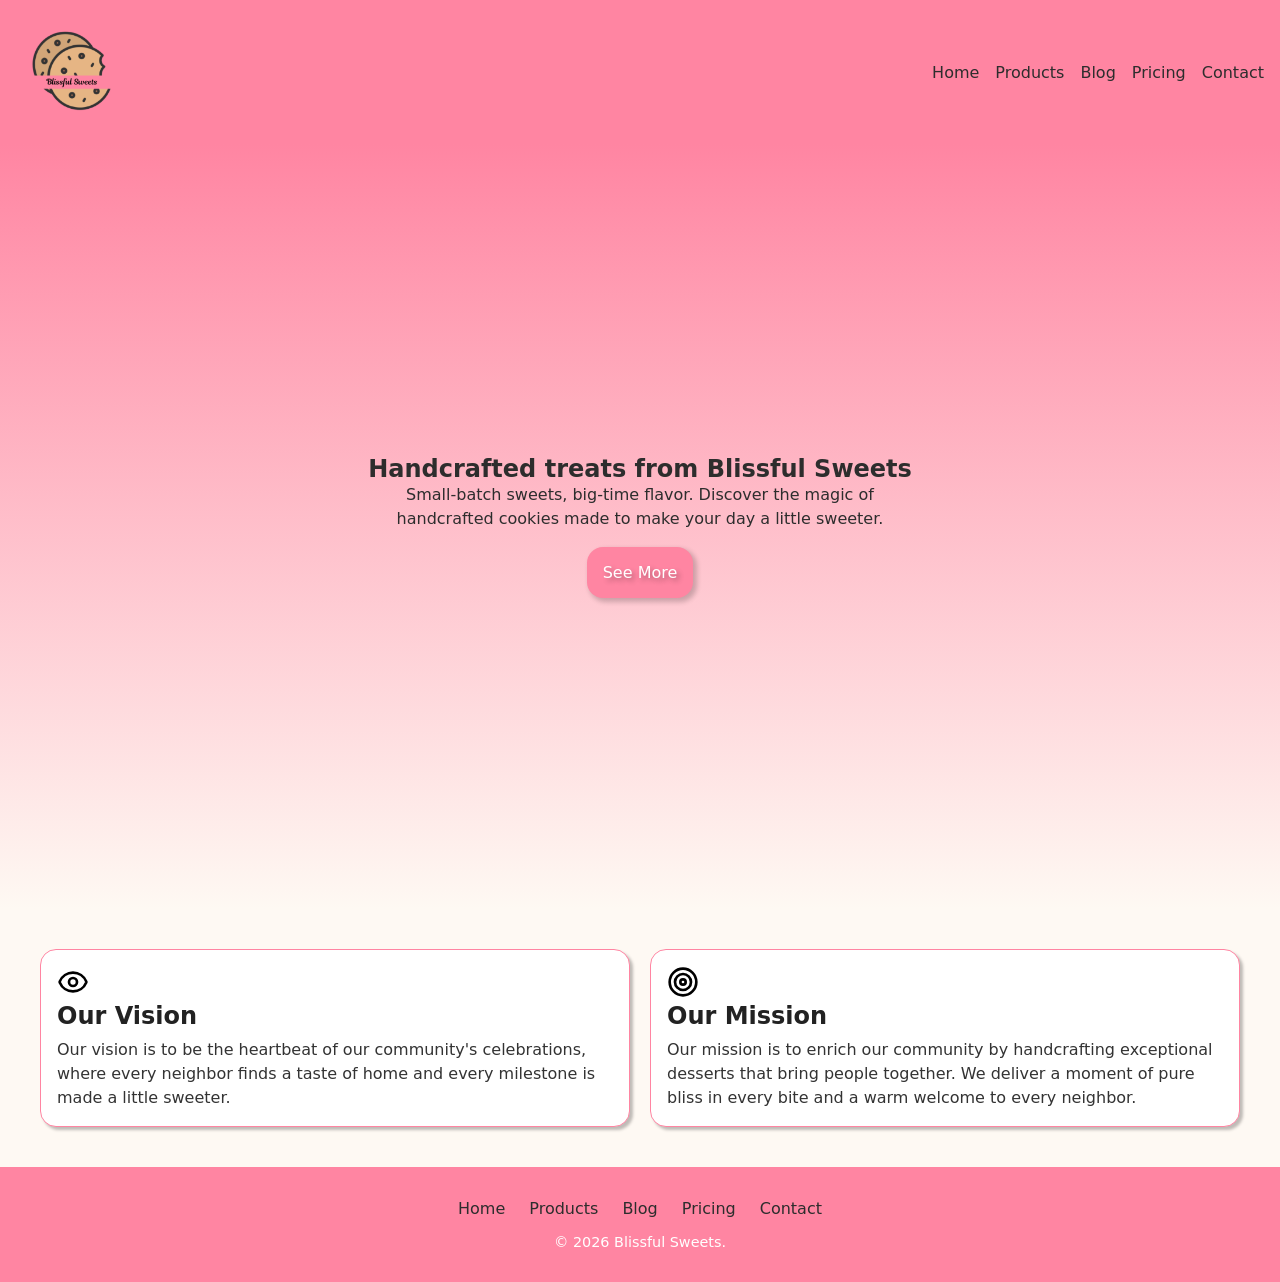
<file: index.html>
<!DOCTYPE html>
<html lang="en">
<head>
    <meta charset="UTF-8">
    <meta name="viewport" content="width=device-width, initial-scale=1.0">
    <title>Blissful Sweets | Handcrafted Treats</title>
    <link rel="stylesheet" href="/css/main.css" />
</head>
<body>

    <header id="header">
        <img src="/img/logo.png" alt="Blissful Sweets Logo" class="logo" />
        <nav class="nav">
            <a class="nav-link" href="/">Home</a>
            <a class="nav-link" href="/products.html">Products</a>
            <a class="nav-link" href="/blog.html">Blog</a>
            <a class="nav-link" href="/pricing.html">Pricing</a>
            <a class="nav-link" href="/contact.html">Contact</a>
        </nav>
    </header>

    <main>
        <section id="hero">
            <h1>Handcrafted treats from Blissful Sweets</h1>
            <p>Small-batch sweets, big-time flavor. Discover the magic of handcrafted cookies made to make your day a little sweeter.</p>
            <a href="/products.html" class="hero-btn">See More</a>
        </section>

        <section id="about">
            <div class="col">
                <svg class="icon" xmlns="http://www.w3.org/2000/svg" width="24" height="24" viewBox="0 0 24 24" fill="none" stroke="currentColor" stroke-width="2" stroke-linecap="round" stroke-linejoin="round" class="lucide lucide-eye-icon lucide-eye"><path d="M2.062 12.348a1 1 0 0 1 0-.696 10.75 10.75 0 0 1 19.876 0 1 1 0 0 1 0 .696 10.75 10.75 0 0 1-19.876 0"/><circle cx="12" cy="12" r="3"/></svg>
                <h2>Our Vision</h2>
                <p>Our vision is to be the heartbeat of our community's celebrations, where every neighbor finds a taste of home and every milestone is made a little sweeter.</p>
            </div>
            
            <div class="col">
                <svg class="icon" xmlns="http://www.w3.org/2000/svg" width="24" height="24" viewBox="0 0 24 24" fill="none" stroke="currentColor" stroke-width="2" stroke-linecap="round" stroke-linejoin="round" class="lucide lucide-target-icon lucide-target"><circle cx="12" cy="12" r="10"/><circle cx="12" cy="12" r="6"/><circle cx="12" cy="12" r="2"/></svg>
                <h2>Our Mission</h2>
                <p>Our mission is to enrich our community by handcrafting exceptional desserts that bring people together. We deliver a moment of pure bliss in every bite and a warm welcome to every neighbor.</p>
            </div>
        </section>
    </main>

    <footer id="footer">
    <nav class="footer-nav">
        <a href="/">Home</a>
        <a href="/products.html">Products</a>
        <a href="/blog.html">Blog</a>
        <a href="/pricing.html">Pricing</a>
        <a href="/contact.html">Contact</a>
    </nav>
    <p class="copyright">&copy; 2026 Blissful Sweets.</p>
</footer>
</body>
</html>
</file>
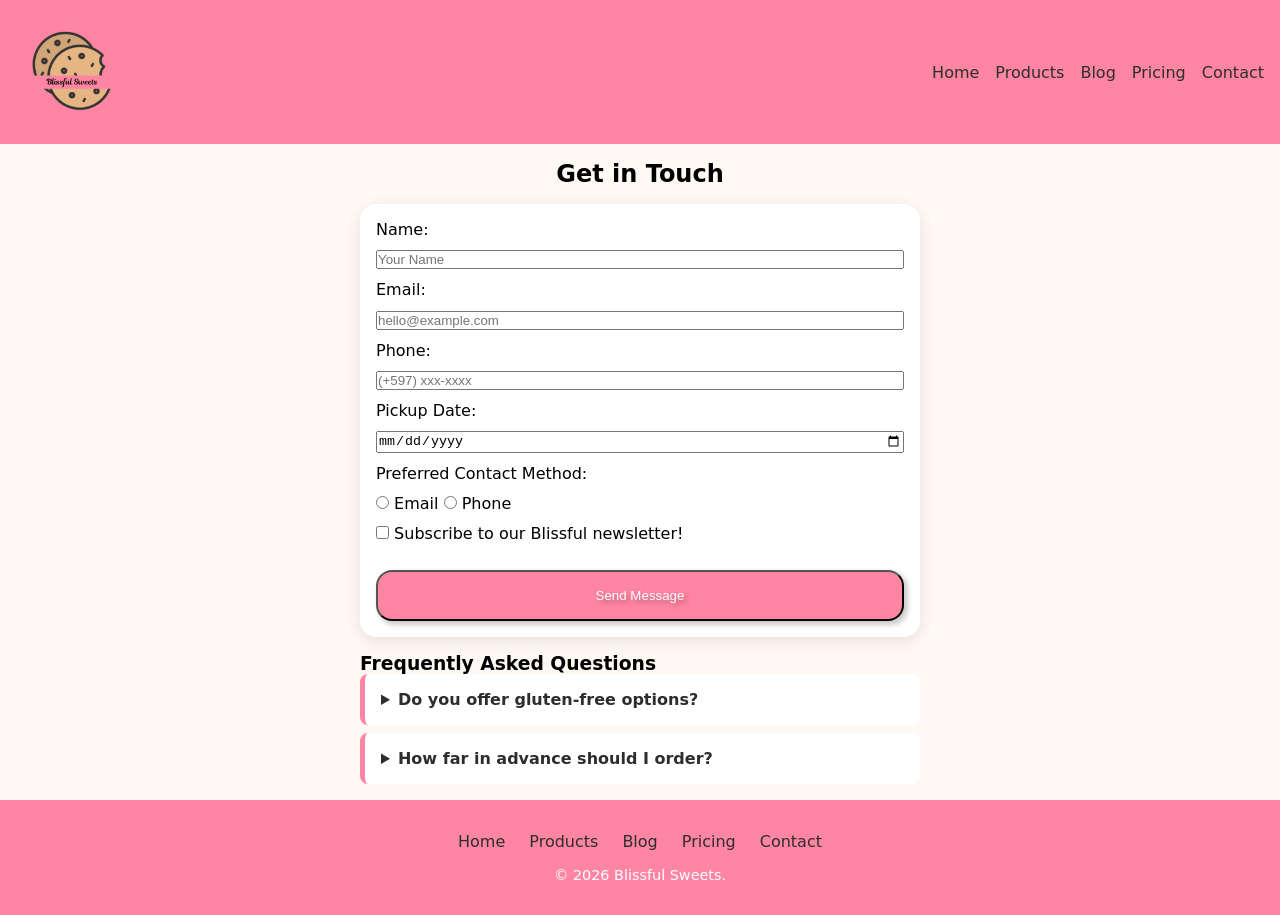
<file: contact.html>
<!DOCTYPE html>
<html lang="en">
<head>
    <meta charset="UTF-8">
    <meta name="viewport" content="width=device-width, initial-scale=1.0">
    <title>Blissful Sweets | Handcrafted Treats</title>
    <link rel="stylesheet" href="/css/main.css" />
    <link rel="stylesheet" href="/css/contact.css">
</head>
<body>

    <header id="header">
        <img src="/img/logo.png" alt="Blissful Sweets Logo" class="logo" />
        <nav class="nav">
            <a class="nav-link" href="/">Home</a>
            <a class="nav-link" href="/products.html">Products</a>
            <a class="nav-link" href="/blog.html">Blog</a>
            <a class="nav-link" href="/pricing.html">Pricing</a>
            <a class="nav-link" href="/contact.html">Contact</a>
        </nav>
    </header>

    <main>
     <section id="contact">
    <h2 class="h2">Get in Touch</h2>
    <form id="contact-form">
        <label for="full-name">Name:</label>
        <input type="text" id="full-name" name="full-name" placeholder="Your Name" required>

        <label for="email">Email:</label>
        <input type="email" id="email" name="email" placeholder="hello@example.com" required>

        <label for="Phone">Phone:</label>
        <input type="phone" id="phone" name="phone" placeholder="(+597) xxx-xxxx" required>


        <label for="event-date">Pickup Date:</label>
        <input type="date" id="event-date" name="event-date">

        <p>Preferred Contact Method:</p>
        <div class="radio-group">
            <input type="radio" id="method-email" name="contact-method" value="email">
            <label for="method-email">Email</label>
            <input type="radio" id="method-phone" name="contact-method" value="phone">
            <label for="method-phone">Phone</label>
        </div>

        <div class="checkbox-group">
            <input type="checkbox" id="newsletter" name="newsletter">
            <label for="newsletter">Subscribe to our Blissful newsletter!</label>
        </div>

        <button type="submit" class="hero-btn">Send Message</button>
    </form>
</section>

<section id="faq">
    <h3>Frequently Asked Questions</h3>
    <details>
        <summary>Do you offer gluten-free options?</summary>
        <p>Yes! We have a rotating selection of gluten-free cookies baked fresh every Tuesday.</p>
    </details>
    <details>
        <summary>How far in advance should I order?</summary>
        <p>For party packs, we recommend ordering at least 48 hours in advance.</p>
    </details>
</section>
    </main>

    <footer id="footer">
    <nav class="footer-nav">
        <a href="/">Home</a>
        <a href="/products.html">Products</a>
        <a href="/blog.html">Blog</a>
        <a href="/pricing.html">Pricing</a>
        <a href="/contact.html">Contact</a>
    </nav>
    <p class="copyright">&copy; 2026 Blissful Sweets.</p>
</footer>
</body>
</html>
</file>
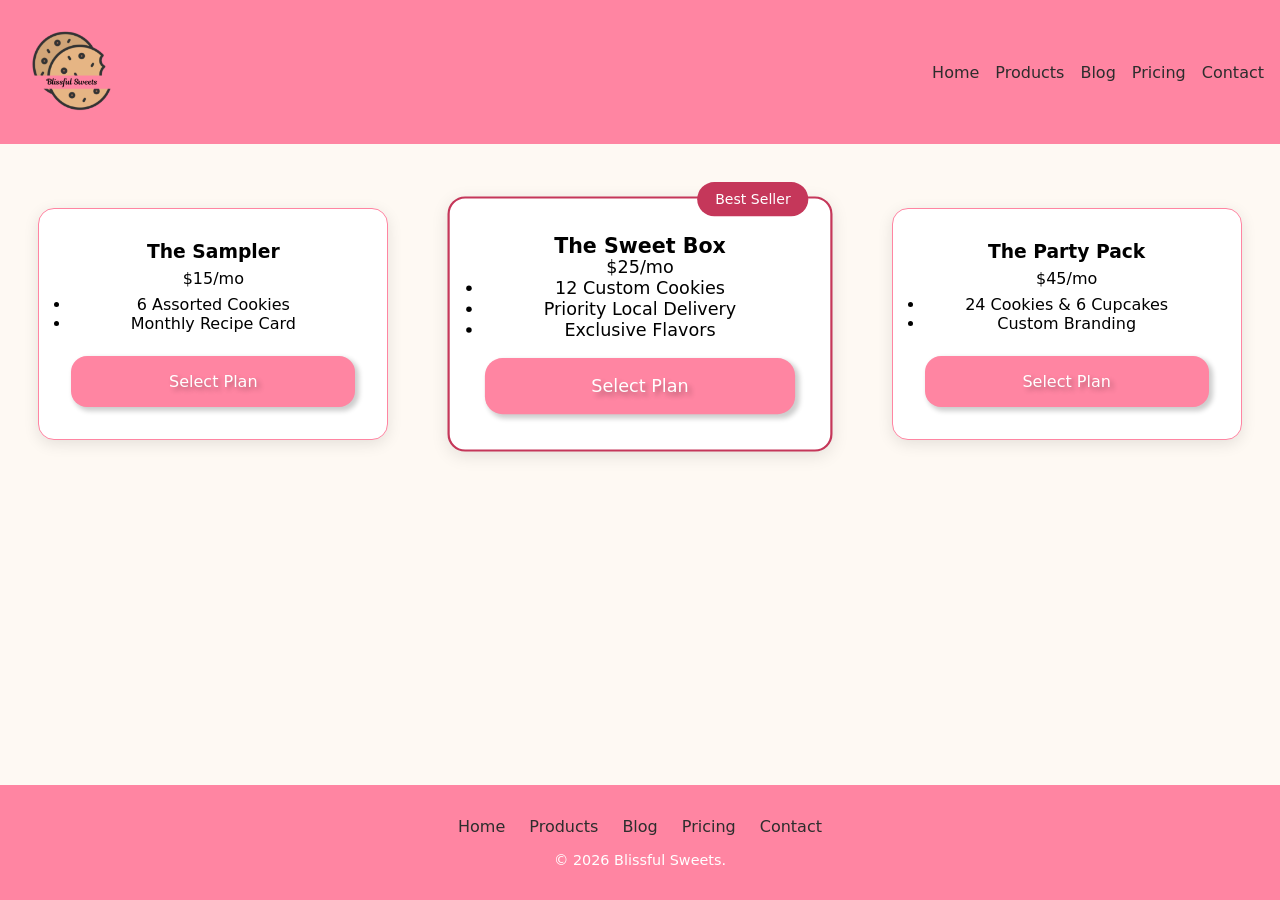
<file: pricing.html>
<!DOCTYPE html>
<html lang="en">
<head>
    <meta charset="UTF-8">
    <meta name="viewport" content="width=device-width, initial-scale=1.0">
    <title>Blissful Sweets | Handcrafted Treats</title>
    <link rel="stylesheet" href="/css/main.css" />
    <link rel="stylesheet" href="/css/pricing.css">
</head>
<body>

    <header id="header">
        <img src="/img/logo.png" alt="Blissful Sweets Logo" class="logo" />
        <nav class="nav">
            <a class="nav-link" href="/">Home</a>
            <a class="nav-link" href="/products.html">Products</a>
            <a class="nav-link" href="/blog.html">Blog</a>
            <a class="nav-link" href="/pricing.html">Pricing</a>
            <a class="nav-link" href="/contact.html">Contact</a>
        </nav>
    </header>

    <main>
       <section id="pricing">
    <div class="pricing">
        <div class="pricing1">
            <h3>The Sampler</h3>
            <p class="price">$15<span>/mo</span></p>
            <ul>
                <li>6 Assorted Cookies</li>
                <li>Monthly Recipe Card</li>
            </ul>
            <a href="#" class="hero-btn">Select Plan</a>
        </div>

        <div class="pricing1-featured">
            <span class="badge">Best Seller</span>
            <h3>The Sweet Box</h3>
            <p class="price">$25<span>/mo</span></p>
            <ul>
                <li>12 Custom Cookies</li>
                <li>Priority Local Delivery</li>
                <li>Exclusive Flavors</li>
            </ul>
            <a href="#" class="hero-btn">Select Plan</a>
        </div>

        <div class="pricing1">
            <h3>The Party Pack</h3>
            <p class="price">$45<span>/mo</span></p>
            <ul>
                <li>24 Cookies & 6 Cupcakes</li>
                <li>Custom Branding</li>
            </ul>
            <a href="#" class="hero-btn">Select Plan</a>
        </div>
    </div>
</section>
    </main>

    <footer id="footer">
    <nav class="footer-nav">
        <a href="/">Home</a>
        <a href="/products.html">Products</a>
        <a href="/blog.html">Blog</a>
        <a href="/pricing.html">Pricing</a>
        <a href="/contact.html">Contact</a>
    </nav>
    <p class="copyright">&copy; 2026 Blissful Sweets.</p>
</footer>
</body>
</html>
</file>
<file: css/main.css>
:root {
    --color-primary: #ff85a2;   
    --color-primary-hover: #c5375a;
    --color-dark: #2d2d2d;       
    --color-light: #fef9f3;      
    --white: #ffffff;
    --shadow: 0 4px 15px #0000001A;
    --transition: all 0.3s ease;
}

* {
    box-sizing: border-box;
    margin: 0;
    padding: 0;
}

body {
    font-size: 1rem;
    font-family: system-ui, -apple-system, BlinkMacSystemFont, 'Segoe UI', Roboto, sans-serif;
    display: flex;
    flex-direction: column;
    min-height: 100vh;
    margin: 0;
    background-color: var(--color-light);
}

main{
    flex: 1;
}

#header {
 padding: 1rem;
 display: flex;
 align-items: center;
 justify-content: space-between;
 background-color: #ff85a2;
}

.nav {
    display: flex;
    align-items: center;
    gap: 1rem;
}

.nav .nav-link {
    color: var(--color-dark);
    text-decoration: none;
}

.nav .nav-link:hover {
    color: var(--color-light);
}

.logo {
    width: 7rem;
    height: auto;
}

#hero {
    background: linear-gradient(180deg, var(--color-primary), var(--color-light));
    color: var(--color-dark);
    height: 85vh;
    display: flex;
    flex-direction: column;
    align-items: center;
    justify-content: center;
    padding: 0 1rem;
    text-align: center;
}

#hero p {
    line-height: 1.5rem;
    max-width: 35rem;
}

.hero-btn {
    background-color: var(--color-primary);
    box-shadow: 3px 3px 5px 1px rgba(0, 0, 0, 0.2);
    text-shadow: 3px 3px 5px rgba(0, 0, 0, 0.3);
    border-radius: 1rem;
    color: white;
    margin-top: 1rem;
    padding: 1rem;
    text-decoration: none;
    transition: all 0.2s ease-in;
}

.hero-btn:hover {
    background-color: var(--color-primary-hover);
    transform: scale(110%);
}

#about {
    display: flex;
    gap: 20px; 
    justify-content: center;
    padding: 40px;
}
#about .col {
  flex: 1;
  padding: 1rem;
  background-color: var(--white);
  border-radius: 1rem;
  border: 0.1rem solid var(--color-primary);
  box-shadow: 3px 3px 3px rgba(0, 0, 0, 0.25);
}

#about .col {
    padding: 1rem;
}

#about .col .icon{
    width: 2rem;
    height: 2rem;
}

#about h2 {
  font-family: system-ui, -apple-system, BlinkMacSystemFont, 'Segoe UI', Roboto, Oxygen, Ubuntu, Cantarell, 'Open Sans', 'Helvetica Neue', sans-serif;
  font-size: 1.5rem;
  margin-bottom: 0.5rem;
  color: #222;
}

#about p {
  line-height: 1.5rem;
  color: #333;
}
#footer {
    background-color: var(--color-primary);
    color: var(--white);
    padding: 2rem 1rem;
    display: flex;
    flex-direction: column;
    align-items: center;
    gap: 1rem;
    text-align: center;
}

.footer-nav {
    display: flex;
    gap: 1.5rem;
    list-style: none;
}

.footer-nav a {
    color: var(--color-dark);
    text-decoration: none;
    font-size: 1rem;
    transition: var(--transition);
}

.footer-nav a:hover {
    color: var(--white);
}

.copyright {
    font-size: 0.9rem;
    opacity: 1;
}
</file>
<file: css/contact.css>
body {
    display: flex;
    flex-direction: column;
    min-height: 100vh;
    margin: 0;
    background-color: var(--color-light);
}

.h2 {
    text-align: center;
    margin-top: 1rem;
}

main {
    flex: 1;
}

#contact-form {
    max-width: 35rem;
    margin: 1rem auto;
    padding: 1rem;
    background: var(--white);
    border-radius: 1rem;
    box-shadow: var(--shadow);
    display: flex;
    flex-direction: column;
    gap: 0.7rem;
}

input:focus, textarea:focus {
    outline: none;
    border: 2px solid var(--color-primary);
    box-shadow: 0 0 8px var(--color-primary);
    background-color: #fff9fa;
    transition: var(--transition);
}

#faq {
    max-width: 35rem;
    margin: 1rem auto;
}

details {
    background: var(--white);
    padding: 1rem;
    margin-bottom: 0.5rem;
    border-radius: 0.5rem;
    border-left: 5px solid var(--color-primary);
    cursor: pointer;
}

summary {
    font-weight: bold;
    color: var(--color-dark);
}
</file>
<file: css/pricing.css>
body {
    display: flex;
    flex-direction: column;
    min-height: 100vh;
    margin: 0;
    background-color: var(--color-light);
}

main {
    flex: 1;
}

.pricing {
    display: flex;
    justify-content: space-around;
    align-items: stretch;
    padding: 4rem 1rem;
    gap: 2rem;
    background-color: var(--color-light);
}

.pricing1, .pricing1-featured {
    position: relative;
    background: var(--white);
    padding: 2rem;
    border-radius: 1rem;
    border: 1px solid var(--color-primary);
    text-align: center;
    flex: 1;
    max-width: 350px;
    box-shadow: var(--shadow);
    
    display: flex;
    flex-direction: column;
    justify-content: space-between; 
}

.pricing > *:nth-child(2) {
    transform: scale(1.1);
    border: 2px solid var(--color-primary-hover);
    z-index: 2;
}

.badge {
    position: absolute;
    top: -15px;
    right: 20px;
    background-color: var(--color-primary-hover);
    color: white;
    padding: 0.5rem 1rem;
    border-radius: 2rem;
    font-size: 0.8rem;
    z-index: 10; 
}
</file>
